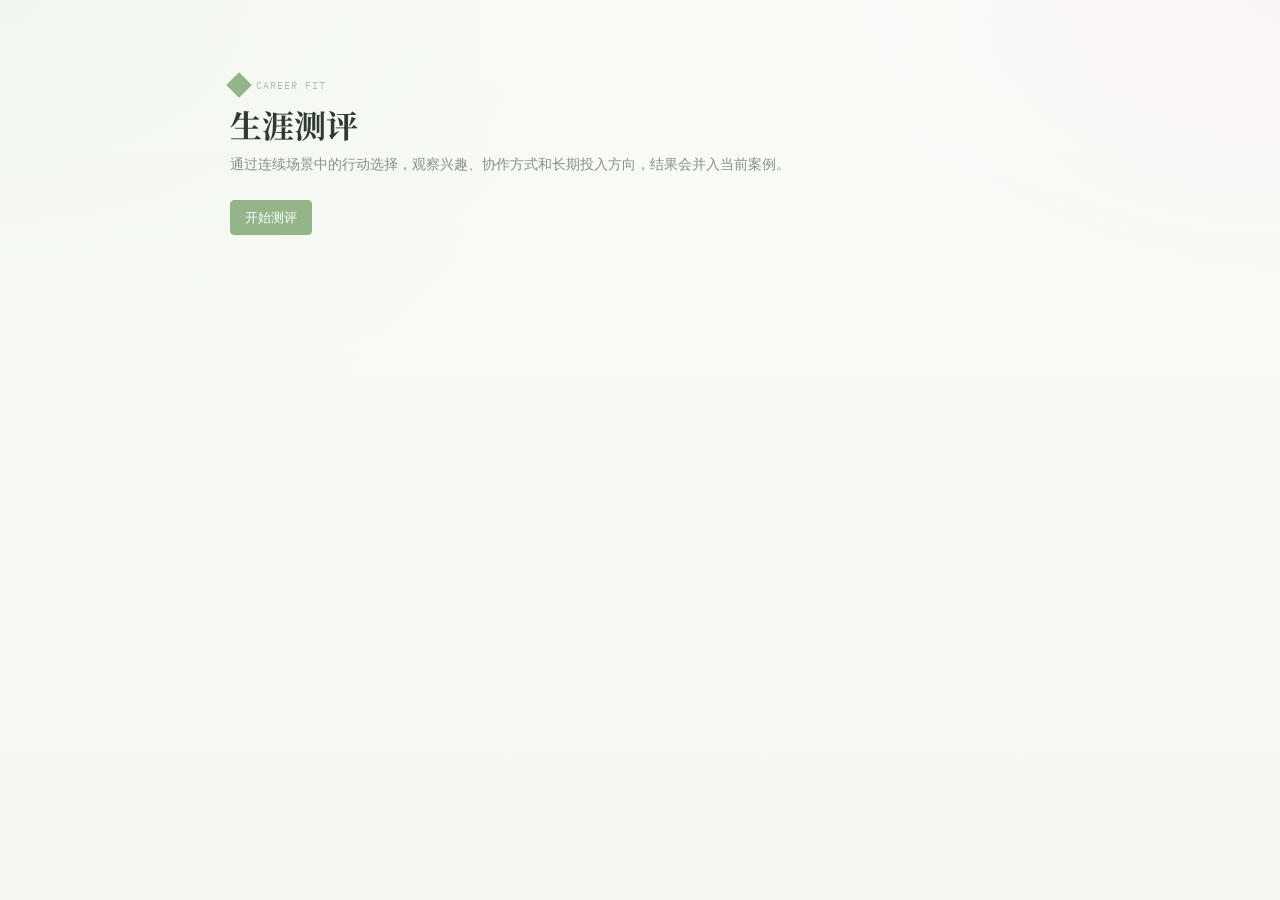
<file: frontend/index.html>
<!DOCTYPE html>
<html lang="zh-CN">
<head>
    <meta charset="UTF-8">
    <meta name="viewport" content="width=device-width, initial-scale=1.0">
    <meta name="description" content="志途 LifeHack 生涯测评 — 基于连续情境选择的兴趣与行动偏好观察">
    <title>志途 LifeHack · 生涯测评</title>
    <link rel="stylesheet" href="css/style.css">
</head>
<body>

    <!-- Progress Bar (sticky) -->
    <div class="progress-wrapper" id="progress-wrapper" style="display:none;">
        <div class="progress-bar">
            <div class="progress-bar__track">
                <div class="progress-bar__fill" id="progress-fill" style="width: 0%"></div>
            </div>
            <div class="progress-bar__label">
                <span>答题进度</span>
                <span id="progress-label">0 / 0</span>
            </div>
        </div>
    </div>

    <div class="container">
        <!-- Hero Section -->
        <div class="hero" id="hero">
            <div class="hero__badge">
                <span class="hero__badge-mark"></span>
                Career Fit
            </div>
            <h1 class="hero__title">生涯测评</h1>
            <p class="hero__subtitle">
                通过连续场景中的行动选择，观察兴趣、协作方式和长期投入方向，结果会并入当前案例。
            </p>
            <button class="btn btn--primary" id="btn-start" onclick="startSurvey()">
                开始测评
            </button>
        </div>

        <!-- Survey Container (hidden until start) -->
        <div id="survey-container" style="display:none;"></div>
    </div>

    <!-- Scripts -->
    <script src="js/api.js"></script>
    <script src="js/survey_config.js"></script>
    <script>
        let survey;

        async function startSurvey() {
            // Hide hero, show survey
            document.getElementById('hero').style.display = 'none';
            document.getElementById('survey-container').style.display = 'block';
            document.getElementById('progress-wrapper').style.display = 'block';

            // Initialize survey
            const params = new URLSearchParams(window.location.search);
            survey = new SjtSurvey('survey-container', {
                core_case_id: params.get('case_id') || '',
                return_url: params.get('return_url') || '',
                source: params.get('source') || '',
            });
            await survey.init();
        }
    </script>
</body>
</html>
</file>
<file: frontend/css/style.css>
/* 志途 LifeHack · 生涯测评独立服务 */
@import url('https://fonts.googleapis.com/css2?family=IBM+Plex+Mono:wght@400;500;600&family=IBM+Plex+Sans:wght@400;500;600;700&family=Noto+Serif+SC:wght@500;700&display=swap');

:root {
    --bg: #f6f9f4;
    --bg-2: #edf2ea;
    --paper: #ffffff;
    --ink: #2f3a34;
    --ink-2: #576159;
    --ink-3: #869089;
    --muted: #b2bbb4;
    --line: #e2ebde;
    --line-2: #cfdac9;
    --accent: #94b58a;
    --accent-2: #6e9466;
    --accent-3: #6e9466;
    --accent-pink: #e7a8a0;
    --warn: #d9b771;
    --bad: #d69088;
    --text-secondary: var(--ink-3);
    --text-muted: var(--muted);
}

* {
    box-sizing: border-box;
}

html,
body {
    margin: 0;
    padding: 0;
    color: var(--ink);
    font-family: "IBM Plex Sans", "PingFang SC", "Microsoft YaHei", system-ui, sans-serif;
    font-size: 13px;
    line-height: 1.5;
    -webkit-font-smoothing: antialiased;
}

body {
    min-height: 100vh;
    background:
        radial-gradient(1200px 800px at 0% 0%, #f1f7ee 0%, transparent 55%),
        radial-gradient(900px 600px at 100% 0%, #fbf4f5 0%, transparent 50%),
        linear-gradient(180deg, #f9fbf7 0%, #f4f8f1 100%);
    background-attachment: fixed;
}

a {
    color: inherit;
    text-decoration: none;
}

.container {
    width: min(820px, calc(100vw - 32px));
    margin: 0 auto;
    padding: 28px 0 72px;
}

.hero {
    padding: 48px 0 18px;
}

.hero__badge {
    display: inline-flex;
    align-items: center;
    gap: 8px;
    margin-bottom: 12px;
    font-family: "IBM Plex Mono", ui-monospace, monospace;
    font-size: 10px;
    color: var(--muted);
    letter-spacing: 1px;
    text-transform: uppercase;
}

.hero__badge-mark,
.result-header__mark {
    width: 18px;
    height: 18px;
    background: var(--accent);
    transform: rotate(45deg);
    display: inline-block;
}

.hero__title,
.result-header__title {
    margin: 0;
    color: var(--ink);
    font-family: "Noto Serif SC", Songti SC, serif;
    font-size: 32px;
    line-height: 1.15;
    font-weight: 700;
    letter-spacing: 0;
}

.hero__subtitle,
.result-header__sub,
.loading-text {
    max-width: 620px;
    margin: 10px 0 24px;
    color: var(--ink-3);
    font-size: 14px;
    line-height: 1.65;
}

.progress-wrapper {
    position: sticky;
    top: 0;
    z-index: 10;
    padding: 12px 0;
    background: rgba(246, 249, 244, 0.92);
    border-bottom: 1px solid var(--line);
    backdrop-filter: blur(12px);
}

.progress-bar {
    width: min(820px, calc(100vw - 32px));
    margin: 0 auto;
}

.progress-bar__track {
    height: 3px;
    background: var(--bg-2);
    overflow: hidden;
}

.progress-bar__fill {
    height: 100%;
    background: var(--accent);
    transition: width .25s ease;
}

.progress-bar__label {
    display: flex;
    justify-content: space-between;
    margin-top: 6px;
    color: var(--muted);
    font-family: "IBM Plex Mono", ui-monospace, monospace;
    font-size: 10.5px;
    letter-spacing: .4px;
    text-transform: uppercase;
}

.survey-card,
.score-section,
.chart-container,
.result-header {
    background: var(--paper);
    border: 1px solid var(--line);
    border-radius: 8px;
}

.survey-card {
    position: relative;
    margin-bottom: 14px;
    padding: 24px 26px 22px;
}

.survey-card.hidden {
    display: none;
}

.survey-card.fade-in {
    animation: fadeIn .18s ease both;
}

@keyframes fadeIn {
    from { opacity: 0; transform: translateY(4px); }
    to { opacity: 1; transform: translateY(0); }
}

.survey-card__number {
    display: inline-flex;
    align-items: center;
    justify-content: center;
    width: 26px;
    height: 26px;
    margin-bottom: 12px;
    border: 1px solid var(--line-2);
    border-radius: 50%;
    background: var(--bg);
    color: var(--accent-2);
    font-family: "IBM Plex Mono", ui-monospace, monospace;
    font-size: 11px;
    font-weight: 600;
}

.survey-card__question {
    margin-bottom: 18px;
    color: var(--ink);
    font-family: "Noto Serif SC", Songti SC, serif;
    font-size: 18px;
    line-height: 1.55;
    font-weight: 500;
}

.option-group {
    display: flex;
    flex-direction: column;
    gap: 10px;
}

.option-item {
    position: relative;
}

.option-item input[type="radio"] {
    position: absolute;
    opacity: 0;
}

.option-item__label {
    display: flex;
    align-items: flex-start;
    gap: 12px;
    min-height: 54px;
    padding: 13px 16px;
    background: var(--bg);
    border: 1.5px solid var(--line);
    border-radius: 8px;
    color: var(--ink-2);
    cursor: pointer;
    transition: background .12s ease, border-color .12s ease, transform .1s ease;
}

.option-item__label:hover {
    background: var(--paper);
    border-color: var(--accent);
    transform: translateX(2px);
}

.option-item input[type="radio"]:checked + .option-item__label {
    background: rgba(148, 181, 138, .1);
    border-color: var(--accent);
    color: var(--ink);
}

.option-item__radio {
    width: 18px;
    height: 18px;
    margin-top: 2px;
    border: 1.5px solid var(--line-2);
    border-radius: 50%;
    background: var(--paper);
    flex-shrink: 0;
}

.option-item input[type="radio"]:checked + .option-item__label .option-item__radio {
    border: 5px solid var(--accent);
}

.option-item__key {
    width: 24px;
    height: 24px;
    border-radius: 50%;
    background: var(--bg-2);
    color: var(--ink-3);
    display: inline-flex;
    align-items: center;
    justify-content: center;
    font-family: "IBM Plex Mono", ui-monospace, monospace;
    font-size: 11px;
    font-weight: 600;
    flex-shrink: 0;
}

.option-item input[type="radio"]:checked + .option-item__label .option-item__key {
    background: var(--accent);
    color: #fff;
}

.btn-group {
    display: flex;
    justify-content: space-between;
    gap: 10px;
    margin-top: 18px;
}

.btn {
    display: inline-flex;
    align-items: center;
    justify-content: center;
    gap: 8px;
    min-height: 34px;
    padding: 7px 14px;
    border: 1px solid var(--line-2);
    border-radius: 4px;
    background: var(--paper);
    color: var(--ink-2);
    font: inherit;
    font-size: 12.5px;
    cursor: pointer;
}

.btn:hover {
    border-color: var(--accent);
    color: var(--ink);
}

.btn--primary {
    background: var(--accent);
    border-color: var(--accent);
    color: #fff;
}

.btn--primary:hover {
    background: var(--accent-2);
    border-color: var(--accent-2);
    color: #fff;
}

.btn--ghost {
    background: var(--bg);
}

.btn:disabled {
    opacity: .55;
    cursor: not-allowed;
}

.result-header {
    padding: 24px 26px;
    margin-bottom: 16px;
}

.result-header__mark {
    margin-bottom: 18px;
}

.type-badge {
    display: inline-flex;
    flex-direction: column;
    align-items: flex-start;
    min-width: 120px;
    margin: 0 6px 8px 0;
    padding: 9px 12px;
    background: var(--paper);
    border: 1px solid var(--line);
    border-radius: 6px;
    text-align: left;
}

.type-badge__label,
.score-section__title {
    color: var(--muted);
    font-family: "IBM Plex Mono", ui-monospace, monospace;
    font-size: 10px;
    letter-spacing: 1px;
    text-transform: uppercase;
}

.type-badge__code {
    margin-top: 3px;
    color: var(--ink);
    font-family: "IBM Plex Mono", ui-monospace, monospace;
    font-size: 20px;
    font-weight: 600;
}

.chart-container {
    padding: 16px;
    margin-bottom: 14px;
}

.chart-container canvas {
    display: block;
    max-height: 360px;
}

.score-section {
    padding: 16px 18px;
    margin-bottom: 14px;
}

.score-section__title {
    margin-bottom: 12px;
    color: var(--muted);
    font-weight: 600;
}

.insight-text,
.dim-desc__text {
    margin: 0;
    color: var(--ink-2);
    font-size: 13px;
    line-height: 1.65;
}

.score-bar {
    display: grid;
    grid-template-columns: 108px minmax(0, 1fr) 84px;
    align-items: center;
    gap: 10px;
    padding: 7px 0;
    border-bottom: 1px dotted var(--line-2);
}

.score-bar:last-child {
    border-bottom: 0;
}

.score-bar__label {
    color: var(--ink-2);
    font-size: 12px;
    min-width: 0;
}

.score-bar__track {
    height: 8px;
    background: var(--bg-2);
    overflow: hidden;
}

.score-bar__fill {
    height: 100%;
    transition: width .35s ease;
}

.score-bar__value {
    color: var(--ink-2);
    font-family: "IBM Plex Mono", ui-monospace, monospace;
    font-size: 11px;
    text-align: right;
    white-space: nowrap;
}

.occupation-list {
    display: grid;
    gap: 8px;
}

.occupation-item {
    display: grid;
    grid-template-columns: 98px minmax(0, 1fr);
    gap: 8px;
    padding: 8px 10px;
    background: var(--bg);
    border: 1px solid var(--line-2);
    border-radius: 5px;
}

.occupation-item__code {
    color: var(--muted);
    font-family: "IBM Plex Mono", ui-monospace, monospace;
    font-size: 10.5px;
}

.occupation-item__name {
    color: var(--ink-2);
    font-size: 12.5px;
}

.dim-desc {
    padding: 11px 0;
    border-bottom: 1px dotted var(--line-2);
}

.dim-desc:last-child {
    border-bottom: 0;
}

.dim-desc__header {
    display: flex;
    align-items: center;
    gap: 9px;
    margin-bottom: 5px;
}

.dim-desc__icon {
    width: 24px;
    height: 24px;
    border-radius: 50%;
    display: flex;
    align-items: center;
    justify-content: center;
    background: var(--bg-2);
    font-size: 12px;
}

.dim-desc__name {
    color: var(--ink);
    font-family: "Noto Serif SC", Songti SC, serif;
    font-size: 14px;
    font-weight: 500;
}

.spinner {
    display: inline-block;
    width: 28px;
    height: 28px;
    border: 2px solid var(--line-2);
    border-top-color: var(--accent);
    border-radius: 50%;
    animation: spin .8s linear infinite;
}

@keyframes spin {
    to { transform: rotate(360deg); }
}

@media (max-width: 640px) {
    .container,
    .progress-bar {
        width: calc(100vw - 24px);
    }

    .hero {
        padding-top: 28px;
    }

    .hero__title,
    .result-header__title {
        font-size: 26px;
    }

    .survey-card,
    .score-section,
    .result-header {
        padding: 18px;
    }

    .option-item__label {
        padding: 12px;
    }

    .score-bar {
        grid-template-columns: 1fr;
        gap: 5px;
    }

    .score-bar__value {
        text-align: left;
    }

    .occupation-item {
        grid-template-columns: 1fr;
    }

.btn-group {
        flex-direction: column;
    }
}

.result-actions {
    margin: 18px 0 32px;
    display: flex;
    justify-content: center;
}
</file>
